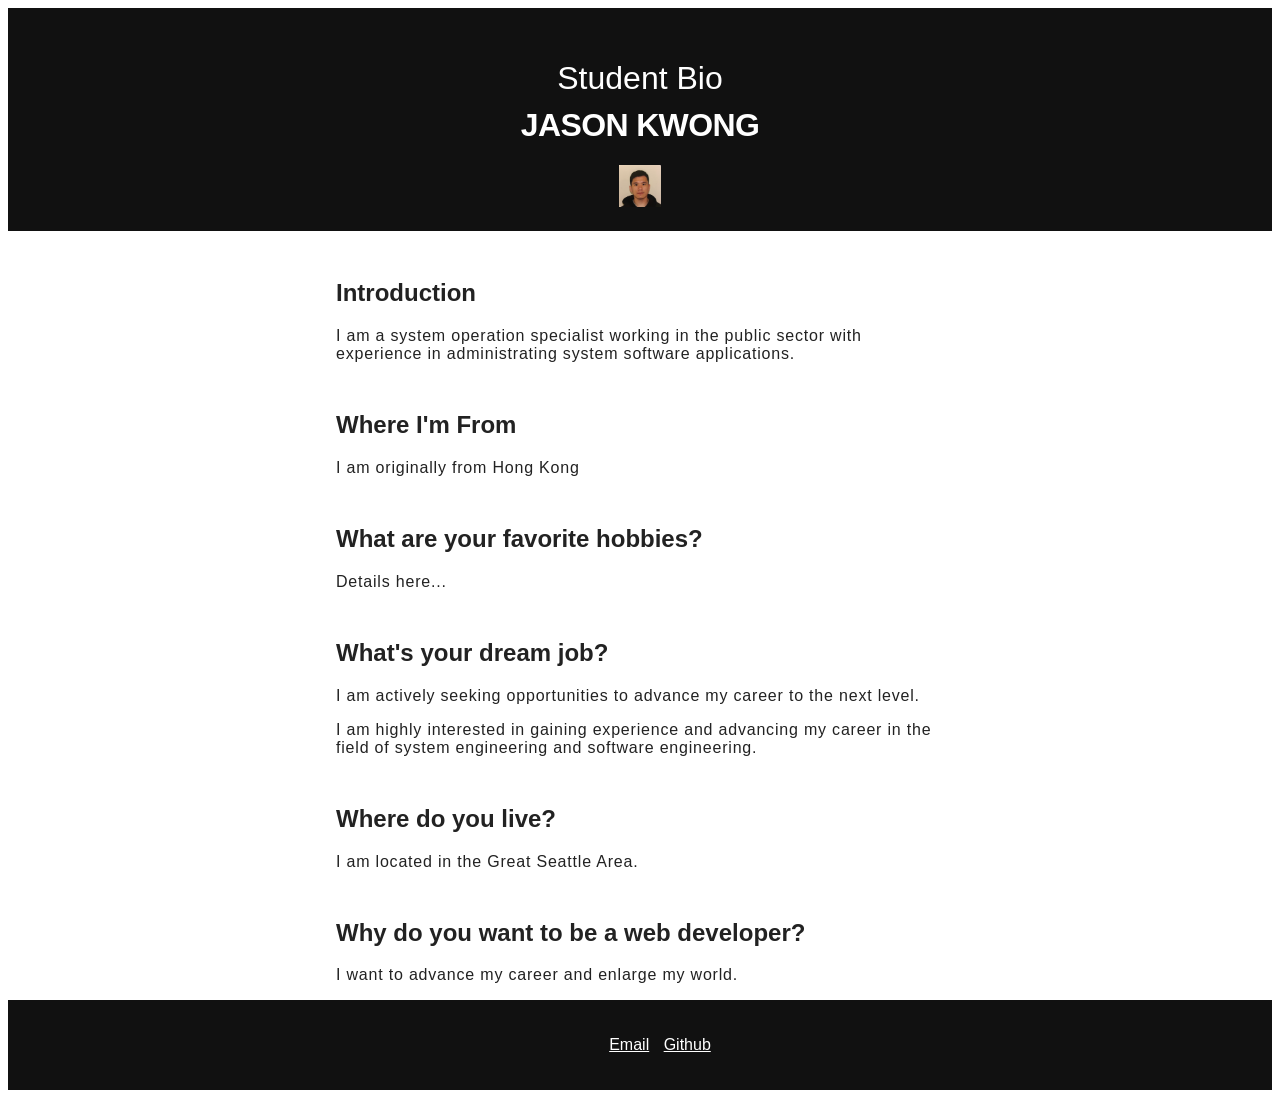
<file: page2.html>
<!doctype html>

<html lang="en">

<head>
    <meta charset="utf-8">

    <title>About Me</title>
    <link rel="stylesheet" href="css/style4Page2.css">

</head>

<body>
    <header class='masthead'>
        <p class='masthead-intro'>Student Bio</p>
        <p></p>
        <h1 class='masthead-heading'>Jason Kwong</h1>
        <img src="./img/jk.jpg" alt="Jason Kwong"/>
    </header>
    <section class="details">
      <p></p>
      <h1>Introduction</h1>
      <p>I am a system operation specialist working in the public sector with experience in administrating system software applications.</p>
      <h1>Where I'm From</h1>
      <p>I am originally from Hong Kong</p>
      <h1>What are your favorite hobbies?</h1>
      <p>Details here...</p>
      <h1>What's your dream job?</h1>
      <p>I am actively seeking opportunities to advance my career to the next level. </p>
      <p>I am highly interested in gaining experience and advancing my career in the field of system engineering and software engineering.</p>
      <h1>Where do you live?</h1>
      <p>I am located in the Great Seattle Area.</p>
      <h1>Why do you want to be a web developer?</h1>
      <p>I want to advance my career and enlarge my world.</p>
    </section>

    <footer id="footer">
        <ul class="social">
          <li><a href="email@email.com">Email</a></li>
          <li><a href="http://www.github.com/usernamehere">Github</a></li>
        </ul>
    </footer>
</body>

</html>
</file>
<file: css/style4Page2.css>
body {
    color: #222222;
    font-size: 1em;
    font-family: "Open Sans", "Helvetica Neue", sans-serif;
}

.content-footer,
.masthead-heading,
.masthead-intro {
  text-align: center;
}

.masthead {
  padding: 6em 0;
  /*background-image: url('../img/code.jpg');*/
  /*background-size: cover;8?
  /*background-repeat: no-repeat;*/
  padding: 20px 0;
  text-align: center;
  background-color: #111111;
  text-decoration: none;
}

.masthead > img{
  float:center;
  width:42px;
  height:42px;
}

.masthead-intro {
    margin-bottom: 0.1em;
    font-size: 2em;
    color: #ffffff;
}

.masthead-heading {
    margin-top: -0.2em;
    font-weight: bold;
    font-size: 2em;
    letter-spacing: -0.02em;
    text-transform: uppercase;
    color: #ffffff;
}

.details {
    max-width: 38em;
    margin-left: auto;
    margin-right: auto;
    margin-top: 2em;
}

.details > p {
    font-weight: 300;
    letter-spacing: 0.05em;
}

.details > h2 {
    font-size: 1.2em;
    font-weight: bold;
    margin: 2em 0 1em 0;
}


section > h1 {
    margin-top: 2em;
}

#footer {
  padding: 20px 0;
  text-align: center;
  background-color: #111111;
  text-decoration: none;
}

#footer a {
  color: #ffffff;
}
.social > li {
  display: inline-block;
  margin: 0 5px;
}
</file>
